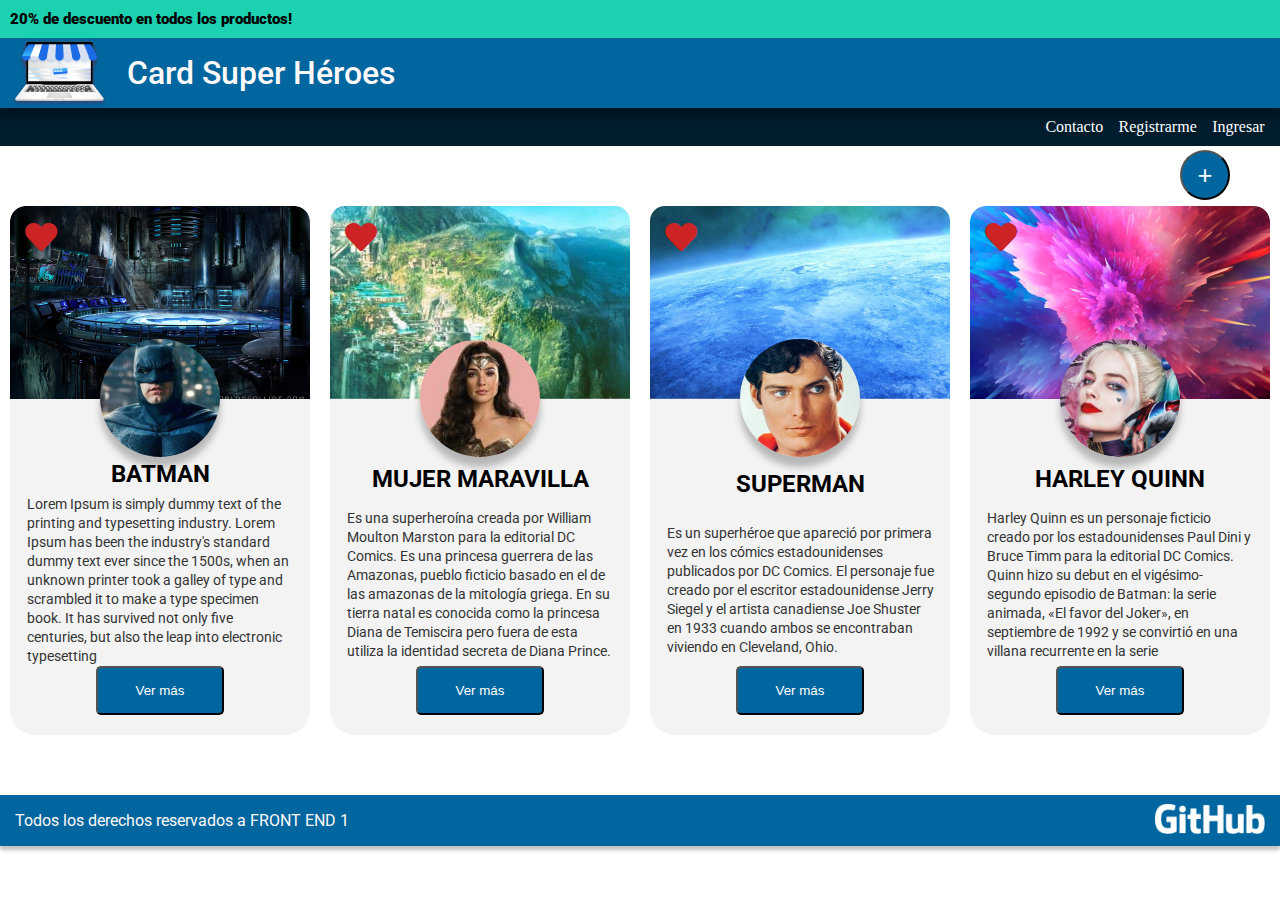
<file: index.html>
<!DOCTYPE html>
<html lang="en">
<head>
    <meta charset="UTF-8">
    <meta http-equiv="X-UA-Compatible" content="IE=edge">
    <meta name="viewport" content="width=device-width, initial-scale=1.0">
    <link href="css/styles.css" rel="stylesheet">
    <link rel="preconnect" href="https://fonts.googleapis.com">
    <link rel="preconnect" href="https://fonts.gstatic.com" crossorigin>
    <link href="https://fonts.googleapis.com/css2?family=Roboto:wght@300&display=swap" rel="stylesheet">
    <link rel="stylesheet" href="https://use.fontawesome.com/releases/v5.15.2/css/all.css">
    <link rel="preconnect" href="https://fonts.gstatic.com">
    <title>Heroes</title>
</head>
<body>
    <header>
        <div class="descuentos">
            <p>20% de descuento en todos los productos!</p>
        </div>
    <div class="titulo">
        <a href="index.html"><img src="img/logo_tienda.png"></a>
        <h1>Card Super Héroes</h1>
    </div>
    <nav>
        <ul type="none">
            <li><a href="contacto.html">Contacto</a></li>
            <li><a href="registro.html">Registrarme</a></li>
            <li><a href="login.html">Ingresar</a></li>
        </ul>
    </nav>
    </header>
    
        <a href="agregar.html"><button class="btnMas">+</button></a>
        <div class="cards">
            <!--<a href="agregar.html"><img src="img/mas.png" alt="mas" class="img-mas"></a>!-->
            <article class="card-superheroes">
                <i class="fas fa-heart"></i>
                <img src="img/fondo_batman.png" alt="fondo batman" class="fondo">
                <img src="img/foto_batman.png" alt="foto batman" class="foto">
                <div class="texto-cards">
                    <h2 class="batman-h2">BATMAN</h2>
                    <p>Lorem Ipsum is simply dummy text of the printing and typesetting industry. Lorem Ipsum has been the industry's standard dummy 
                        text ever since the 1500s, when an unknown printer took a galley of type and scrambled it to make a type specimen book. It
                        has survived not only five centuries, but also the leap into electronic typesetting </p>
                </div>
                <a href="batman.html"><button>Ver más</button></a>                
            </article>

            <article class="card-superheroes">
                <i class="fas fa-heart"></i>
                <img src="img/fondo_mujer_maravilla.png" alt="fondo mujer maravilla" class="fondo">
                <img src="img/mujer_maravilla.png" alt="foto mujer maravilla" class="foto">
                <div class="texto-cards">
                    <h2>MUJER MARAVILLA</h2>
                    <p>Es una superheroína creada por William Moulton Marston para la editorial DC Comics. Es una princesa guerrera de las Amazonas, 
                        pueblo ficticio basado en el de las amazonas de la mitología griega. En su tierra natal es conocida como la 
                        princesa Diana de Temiscira pero fuera de esta utiliza la identidad secreta de Diana Prince. </p>
                </div>
                <button>Ver más</button>                
            </article>

            <article class="card-superheroes">
                <i class="fas fa-heart"></i>
                <img src="img/fondo-superman.png" alt="fondo superman" class="fondo">
                <img src="img/superman.png" alt="foto superman" class="foto">
                <div class="texto-cards">
                    <h2>SUPERMAN</h2>
                    <p>Es un superhéroe que apareció por primera vez en los cómics estadounidenses publicados por DC Comics. ​
                        El personaje fue creado por el escritor estadounidense Jerry Siegel y el artista canadiense Joe Shuster en 1933 cuando ambos 
                        se encontraban viviendo en Cleveland, Ohio. </p>
                </div>
                <button>Ver más</button>                
            </article>

            <article class="card-superheroes">
                <i class="fas fa-heart"></i>
                <img src="img/fondo_harley.png" alt="fondo harley" class="fondo">
                <img src="img/foto_harley.png" alt="foto harley" class="foto">
                <div class="texto-cards">
                    <h2>HARLEY QUINN</h2>
                    <p>Harley Quinn es un personaje ficticio creado por los estadounidenses Paul Dini y Bruce Timm para la editorial DC Comics. Quinn 
                        hizo su debut en el vigésimo-segundo episodio de Batman: la serie animada, «El favor del Joker», en septiembre de 1992 y se convirtió en 
                        una villana recurrente en la serie</p>
                </div>
                <a href="harley.html"><button>Ver más</button></a>                
            </article>
        </div>
            <footer>
                <p>Todos los derechos reservados a FRONT END 1</p>
                <a href="https://github.com/Matiaslen25/HeroesLogin" target="_blank"><img src="img/logo_github.png" alt="logo github"></a>
            </footer>
    
    
</body>
</html>
</file>
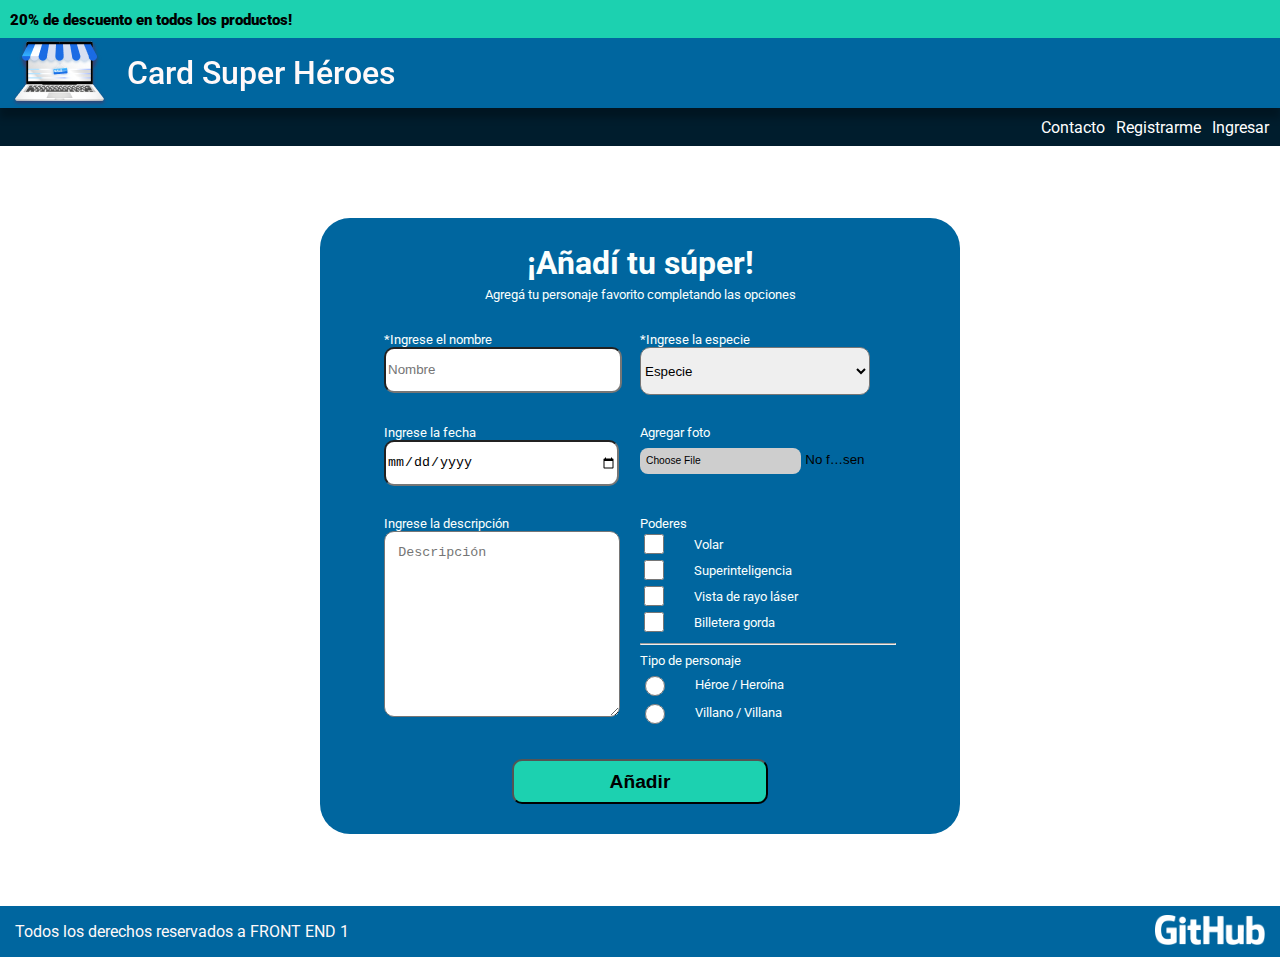
<file: agregar.html>
<!DOCTYPE html>
<html lang="en">
<head>
    <meta charset="UTF-8">
    <meta http-equiv="X-UA-Compatible" content="IE=edge">
    <meta name="viewport" content="width=device-width, initial-scale=1.0">
    <link href="css/styles.css" rel="stylesheet">
    <link href="css/stylesAgregar.css" rel="stylesheet">
    <link rel="preconnect" href="https://fonts.googleapis.com">
    <link rel="preconnect" href="https://fonts.gstatic.com" crossorigin>
    <link href="https://fonts.googleapis.com/css2?family=Roboto:wght@300&display=swap" rel="stylesheet">
    <link rel="stylesheet" href="https://use.fontawesome.com/releases/v5.15.2/css/all.css">
    <link rel="preconnect" href="https://fonts.gstatic.com">
    <title>Heroes</title>
</head>
<body>
    <header>
        <div class="descuentos">
            <p>20% de descuento en todos los productos!</p>
        </div>
    <div class="titulo">
        <a href="index.html"><img src="img/logo_tienda.png"></a>
        <h1>Card Super Héroes</h1>
    </div>
    <nav>
        <ul type="none">
            <li><a href="contacto.html">Contacto</a></li>
            <li><a href="registro.html">Registrarme</a></li>
            <li><a href="login.html">Ingresar</a></li>
        </ul>
    </nav>
    </header>
    
    <div class="registro">
        <div class="agregar">
            <h2>¡Añadí tu súper!</h2>
            <p>Agregá tu personaje favorito completando las opciones</p>
            <form action="" method="POST" class="">
                <div class="row">
                    <div class="mitad">
                        <p><label for="nombre" class="requerido">Ingrese el nombre</label></p>
                        <input type="text" id="nombre" name="nombre" placeholder="Nombre" class="inputTextAgregar" required>
                    </div>
                    <div class="mitad">
                        <p><label for="especie" class="requerido">Ingrese la especie</label></p>
                        <select required id="especie" name="especie">
                            <option disabled selected value="">Especie</option>
                            <option value="mutante">Mutante</option>
                            <option value="deidad">Deidad</option>
                            <option value="humanoide">Humanoide</option>
                        </select>
                    </div>
                </div>

                <div class="row">
                    <div class="mitad">
                        <p><label for="fecha">Ingrese la fecha</label></p>
                        <input type="date" class="inputTextAgregar" id="fecha" name="fecha">
                    </div>
                    <div class="mitad">
                        <p><label for="foto">Agregar foto</label></p>
                        <input type="file" class="inputTextAgregar" id="foto" name="foto" accept=".jpg, .png">
                    </div>
                </div>

                <div class="row">
                    <div class="mitad">
                        <p><label for="descripcion">Ingrese la descripción</label></p>
                        <textarea placeholder="Descripción" id="descripcion" ></textarea>
                    </div>
                    <div class="mitad">
                        <p>Poderes</p>
                        <p><label class="checkboxP"><input type="checkbox" name="poderes" id="poderes" value="volar">Volar</label></p>
                        <p><label class="checkboxP"><input type="checkbox" name="poderes" id="poderes" value="superinteligencia">Superinteligencia</label></p>
                        <p><label class="checkboxP"><input type="checkbox" name="poderes" id="poderes" value="laser">Vista de rayo láser</label></p>
                        <p><label class="checkboxP"><input type="checkbox" name="poderes" id="poderes" value="billetera">Billetera gorda</label></p>
                        <hr>
                        <p>Tipo de personaje</p>
                        <p><label class="radioP"><input type="radio" name="tipo" id="tipo" value="volar">Héroe / Heroína</label></p>
                        <p><label class="radioP"><input type="radio" name="tipo" id="tipo" value="superinteligencia">Villano / Villana</label></p>
                    </div>
                </div>

                <div class="row">
                    <button type="submit">Añadir</button>
                </div>
            </form>
        </div>

    </div>

    <footer>
        <p>Todos los derechos reservados a FRONT END 1</p>
        <a href="https://github.com/Matiaslen25/HeroesLogin" target="_blank"><img src="img/logo_github.png" alt="logo github"></a>
    </footer>
</body>
</html>
</file>
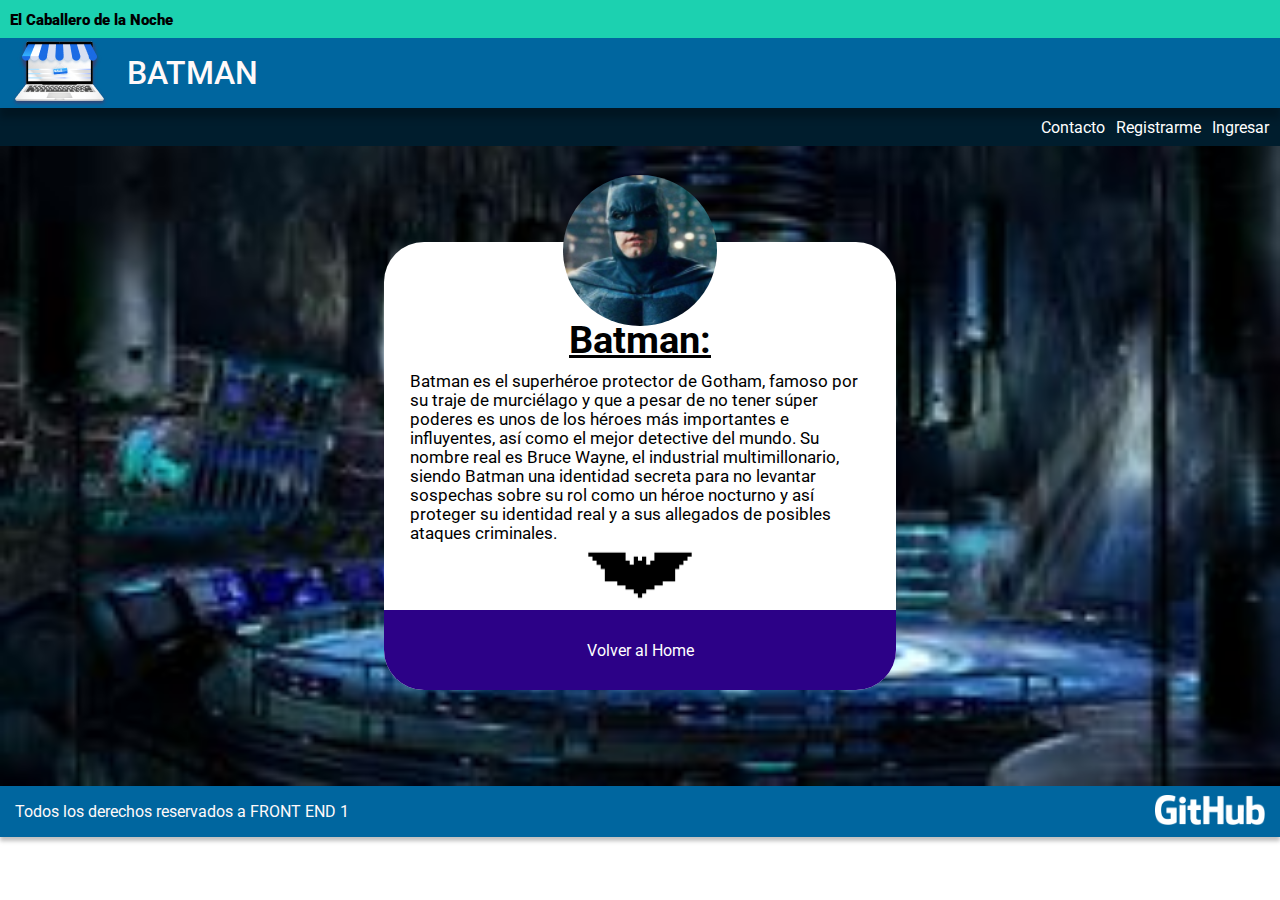
<file: batman.html>
<!DOCTYPE html>
<html lang="en">
<head>
    <meta charset="UTF-8">
    <meta http-equiv="X-UA-Compatible" content="IE=edge">
    <meta name="viewport" content="width=device-width, initial-scale=1.0">
    <link href="css/styles.css" rel="stylesheet">
    <link href="css/stylesRegistro.css" rel="stylesheet">    
    <link href="css/stylesBatman.css" rel="stylesheet">
    <link rel="preconnect" href="https://fonts.googleapis.com">
    <link rel="preconnect" href="https://fonts.gstatic.com" crossorigin>
    <link href="https://fonts.googleapis.com/css2?family=Roboto:wght@300&display=swap" rel="stylesheet">
    <link rel="stylesheet" href="https://use.fontawesome.com/releases/v5.15.2/css/all.css">
    <link rel="preconnect" href="https://fonts.gstatic.com">
    <title>Batman</title>
</head>
<body>
    <header>
        <div class="descuentos">
            <p>El Caballero de la Noche</p>
        </div>
    <div class="titulo">
        <a href="index.html"><img src="img/logo_tienda.png"></a>
        <h1>BATMAN</h1>
    </div>
    <nav>
        <ul type="none">
            <li><a href="contacto.html">Contacto</a></li>
            <li><a href="registro.html">Registrarme</a></li>
            <li><a href="login.html">Ingresar</a></li>
        </ul>
    </nav>
    </header>

    <main>
        <article>
            <img src="img/foto_batman.png" alt="foto batman">
            <div class="texto-heroe">
                <h3>Batman:</h3>
                <p>Batman es el superhéroe protector de Gotham, famoso por su traje de murciélago y que a pesar de no tener súper poderes
                    es unos de los héroes más importantes e influyentes, así como el mejor detective del mundo.
                    Su nombre real es Bruce Wayne, el industrial multimillonario, siendo Batman una identidad secreta para no levantar 
                    sospechas sobre su rol como un héroe nocturno y así proteger su identidad real y a sus allegados de posibles ataques criminales.</p>
            </div>

            <div class="imagenes_heroes">
                <img src="img/batarang.png" alt="batarang">
            </div>

            <div class="btnHome">
                <a href="index.html">Volver al Home</a>
            </div>

            

        </article>
    </main>

    <footer>
        <p>Todos los derechos reservados a FRONT END 1</p>
        <a href="https://github.com/Matiaslen25/HeroesLogin" target="_blank"><img src="img/logo_github.png" alt="logo github"></a>
    </footer>
</body>
</html>
</file>
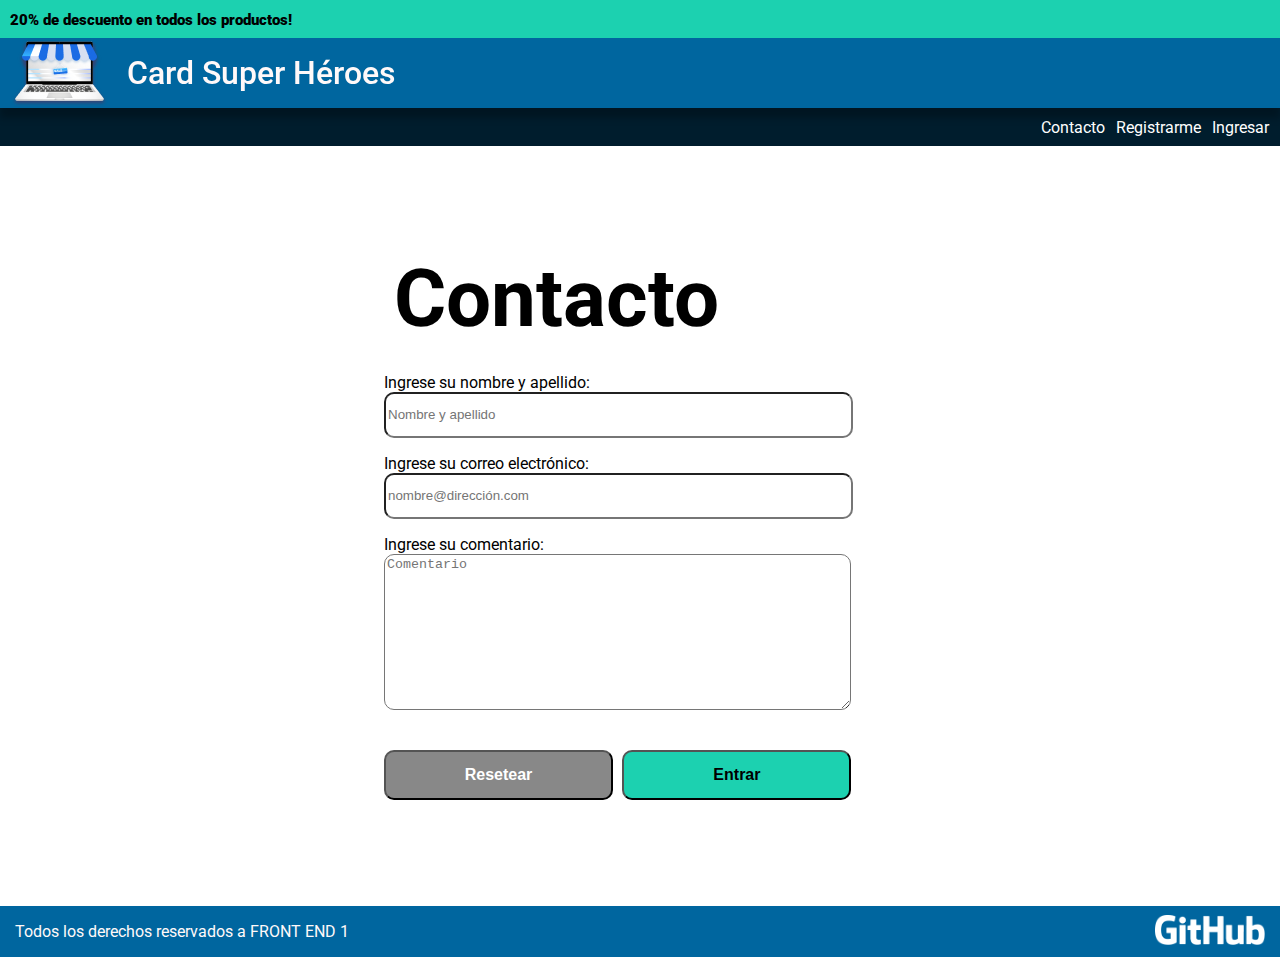
<file: contacto.html>
<!DOCTYPE html>
<html lang="en">
<head>
    <meta charset="UTF-8">
    <meta http-equiv="X-UA-Compatible" content="IE=edge">
    <meta name="viewport" content="width=device-width, initial-scale=1.0">
    <link href="css/styles.css" rel="stylesheet">
    <link href="css/stylesRegistro.css" rel="stylesheet">
    <link rel="preconnect" href="https://fonts.googleapis.com">
    <link rel="preconnect" href="https://fonts.gstatic.com" crossorigin>
    <link href="https://fonts.googleapis.com/css2?family=Roboto:wght@300&display=swap" rel="stylesheet">
    <link rel="stylesheet" href="https://use.fontawesome.com/releases/v5.15.2/css/all.css">
    <link rel="preconnect" href="https://fonts.gstatic.com">
    <title>Contacto</title>
</head>
<body>
    <header>
        <div class="descuentos">
            <p>20% de descuento en todos los productos!</p>
        </div>
    <div class="titulo">
        <a href="index.html"><img src="img/logo_tienda.png"></a>
        <h1>Card Super Héroes</h1>
    </div>
    <nav>
        <ul type="none">
            <li><a href="contacto.html">Contacto</a></li>
            <li><a href="registro.html">Registrarme</a></li>
            <li><a href="login.html">Ingresar</a></li>
        </ul>
    </nav>
    </header>

    <div class="registro">
        <form action="" method="POST" class="">
            <h2>Contacto</h2>
            <p class="labelP"><label for="nombre">Ingrese su nombre y apellido: </label></p>
            <p class="inputP"><input type="text" name="nombre" id="nombre" placeholder="Nombre y apellido" required></p>

            <p class="labelP"><label for="mail">Ingrese su correo electrónico: </label></p>
            <p class="inputP"><input type="email" name="mail" id="mail" placeholder="nombre@dirección.com" required></p>

            <p class="labelP"><label for="comentario">Ingrese su comentario: </label></p>
            <textarea id="comentario" rows="10" placeholder="Comentario" required></textarea>


            <div class="divBotones">
                <button type="reset" class="resetearBtn">Resetear</button>
                <button type="submit" class="registrarBtn">Entrar</button>
            </div>            
        </form>
    </div>

    <footer>
        <p>Todos los derechos reservados a FRONT END 1</p>
        <a href="https://github.com/Matiaslen25/HeroesLogin" target="_blank"><img src="img/logo_github.png" alt="logo github"></a>
    </footer>
</body>
</html>
</file>
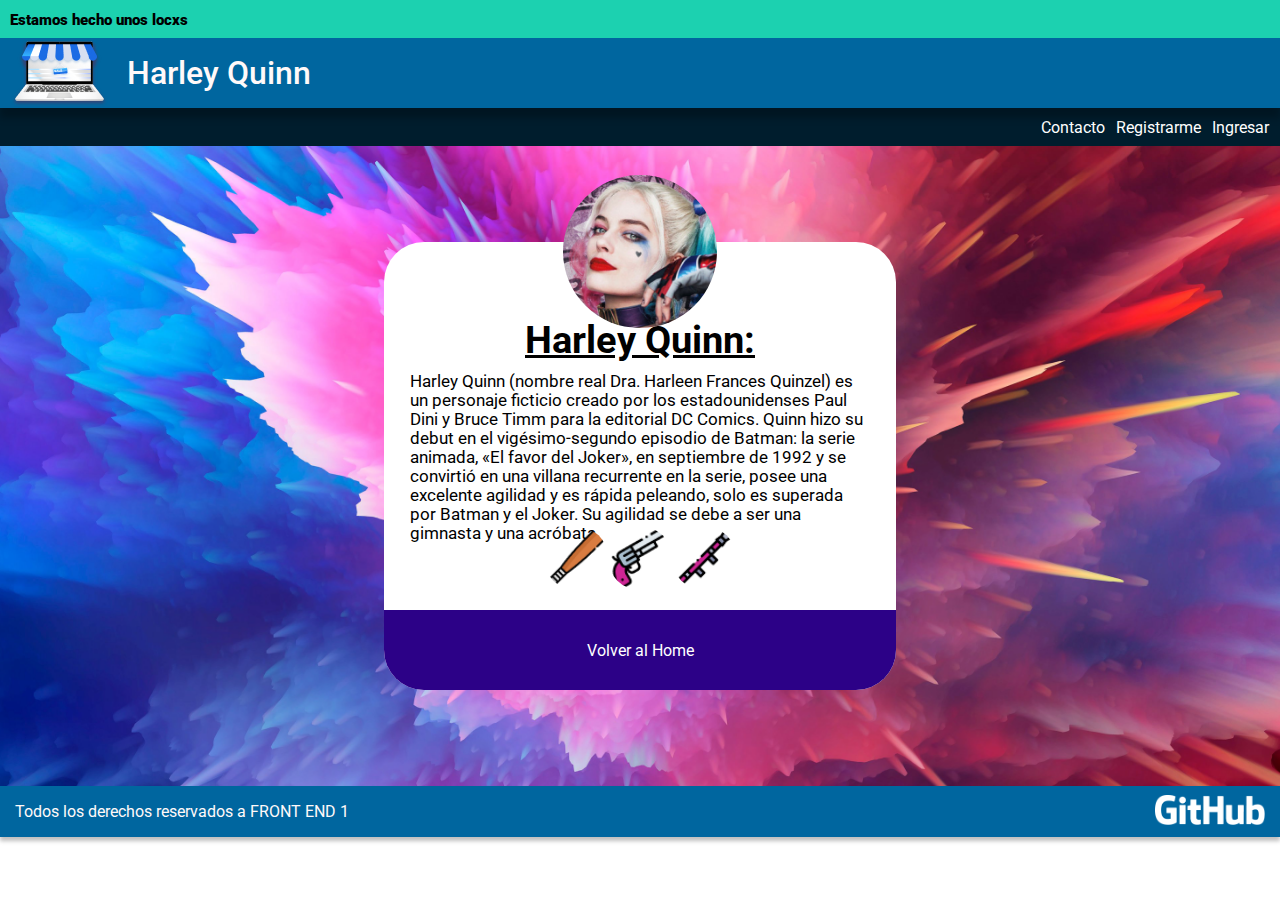
<file: harley.html>
<!DOCTYPE html>
<html lang="en">
<head>
    <meta charset="UTF-8">
    <meta http-equiv="X-UA-Compatible" content="IE=edge">
    <meta name="viewport" content="width=device-width, initial-scale=1.0">
    <link href="css/styles.css" rel="stylesheet">
    <link href="css/stylesRegistro.css" rel="stylesheet">    
    <link href="css/stylesHarley.css" rel="stylesheet">
    <link rel="preconnect" href="https://fonts.googleapis.com">
    <link rel="preconnect" href="https://fonts.gstatic.com" crossorigin>
    <link href="https://fonts.googleapis.com/css2?family=Roboto:wght@300&display=swap" rel="stylesheet">
    <link rel="stylesheet" href="https://use.fontawesome.com/releases/v5.15.2/css/all.css">
    <link rel="preconnect" href="https://fonts.gstatic.com">
    <title>Harley Quinn</title>
</head>
<body>
    <header>
        <div class="descuentos">
            <p>Estamos hecho unos locxs</p>
        </div>
    <div class="titulo">
        <a href="index.html"><img src="img/logo_tienda.png"></a>
        <h1>Harley Quinn</h1>
    </div>
    <nav>
        <ul type="none">
            <li><a href="contacto.html">Contacto</a></li>
            <li><a href="registro.html">Registrarme</a></li>
            <li><a href="login.html">Ingresar</a></li>
        </ul>
    </nav>
    </header>

    <main>
        <article>
            <img src="img/foto_harley.png" alt="foto harley">
            <div class="texto-heroe">
                <h3>Harley Quinn:</h3>
                <p>Harley Quinn (nombre real Dra. Harleen Frances Quinzel) es un personaje ficticio creado por los estadounidenses Paul Dini y Bruce Timm para la editorial DC Comics. Quinn hizo su debut en el vigésimo-segundo episodio de Batman: la serie animada, «El favor del Joker», en septiembre de 1992 y se convirtió en una villana recurrente en la serie, posee una excelente agilidad y es rápida peleando, solo es superada por Batman y el Joker. Su agilidad se debe a ser una gimnasta y una acróbata.</p>
            </div>

            <div class="imagenes_heroes">
                <img src="img/bate 1.png" alt="bate">
                <img src="img/gun 1.png" alt="pistola">
                <img src="img/bazooka 1.png" alt="bazooka">
            </div>

            <div class="btnHome">
                <a href="index.html">Volver al Home</a>
            </div>

            

        </article>
    </main>

    <footer>
        <p>Todos los derechos reservados a FRONT END 1</p>
        <a href="https://github.com/Matiaslen25/HeroesLogin" target="_blank"><img src="img/logo_github.png" alt="logo github"></a>
    </footer>
</body>
</html>
</file>
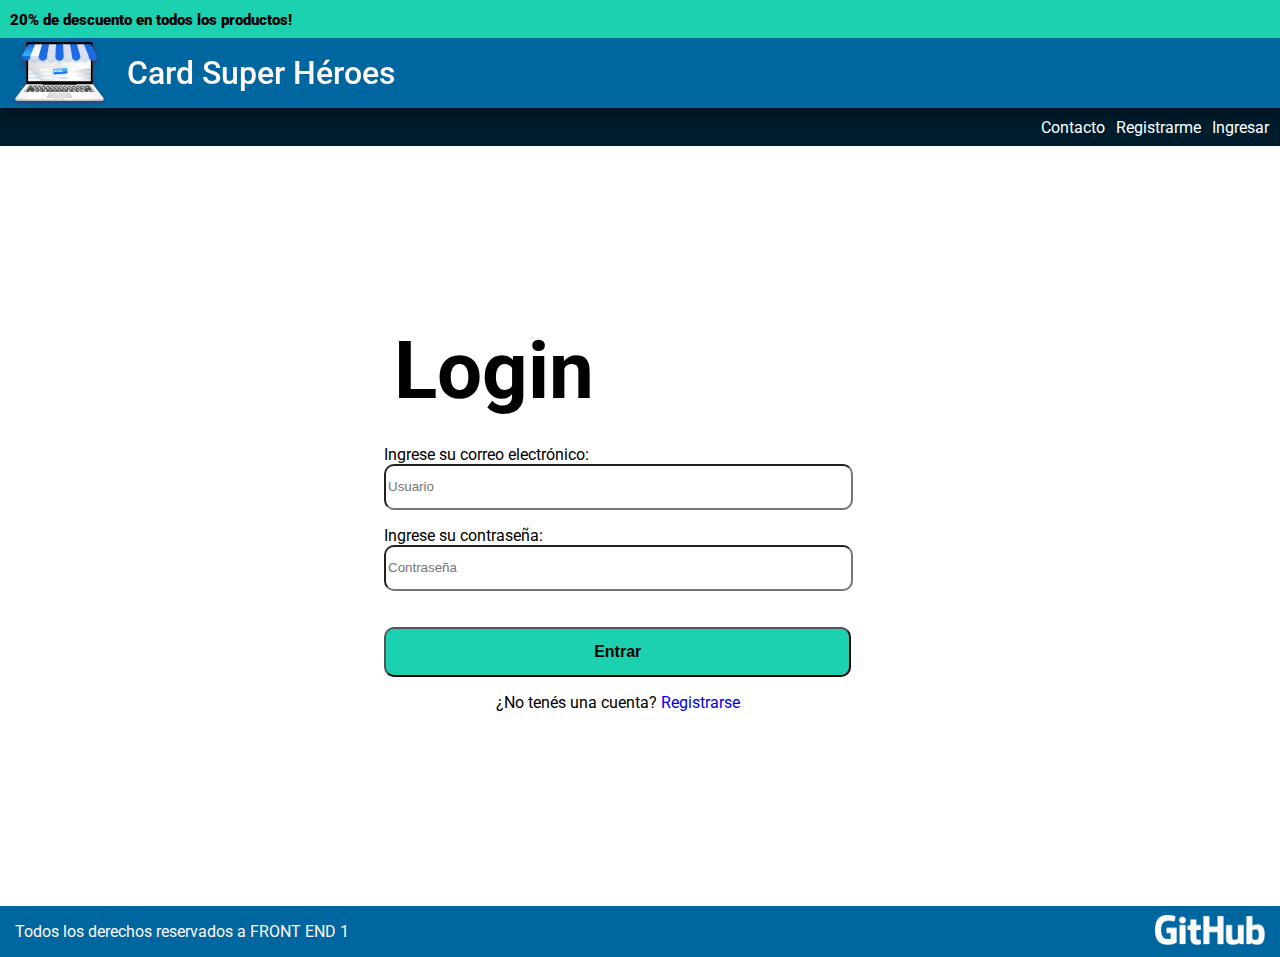
<file: login.html>
<!DOCTYPE html>
<html lang="en">
<head>
    <meta charset="UTF-8">
    <meta http-equiv="X-UA-Compatible" content="IE=edge">
    <meta name="viewport" content="width=device-width, initial-scale=1.0">
    <link href="css/styles.css" rel="stylesheet">
    <link href="css/stylesRegistro.css" rel="stylesheet">
    <link rel="preconnect" href="https://fonts.googleapis.com">
    <link rel="preconnect" href="https://fonts.gstatic.com" crossorigin>
    <link href="https://fonts.googleapis.com/css2?family=Roboto:wght@300&display=swap" rel="stylesheet">
    <link rel="stylesheet" href="https://use.fontawesome.com/releases/v5.15.2/css/all.css">
    <link rel="preconnect" href="https://fonts.gstatic.com">
    <title>Login</title>
</head>
<body>
    <header>
        <div class="descuentos">
            <p>20% de descuento en todos los productos!</p>
        </div>
    <div class="titulo">
        <a href="index.html"><img src="img/logo_tienda.png"></a>
        <h1>Card Super Héroes</h1>
    </div>
    <nav>
        <ul type="none">
            <li><a href="contacto.html">Contacto</a></li>
            <li><a href="registro.html">Registrarme</a></li>
            <li><a href="login.html">Ingresar</a></li>
        </ul>
    </nav>
    </header>

    <div class="registro">
        <form action="" method="POST" class="">
            <h2>Login</h2>
            <p class="labelP"><label for="mail">Ingrese su correo electrónico: </label></p>
            <p class="inputP"><input type="email" name="mail" id="mail" placeholder="Usuario" required></p>

            <p class="labelP"><label for="password">Ingrese su contraseña: </label></p>
            <p class="inputP"><input type="password" name="password" id="password" placeholder="Contraseña" required></p>

            <div class="divBotones">
                <button type="submit" class="loginBtn">Entrar</button>
            </div>
            <div class="cuentaLogin">
                <p>¿No tenés una cuenta? <a href="registro.html">Registrarse</a></p>
            </div>
        </form>
    </div>
    
    <footer>
        <p>Todos los derechos reservados a FRONT END 1</p>
        <a href="https://github.com/Matiaslen25/HeroesLogin" target="_blank"><img src="img/logo_github.png" alt="logo github"></a>
    </footer>
</body>
</html>
</file>
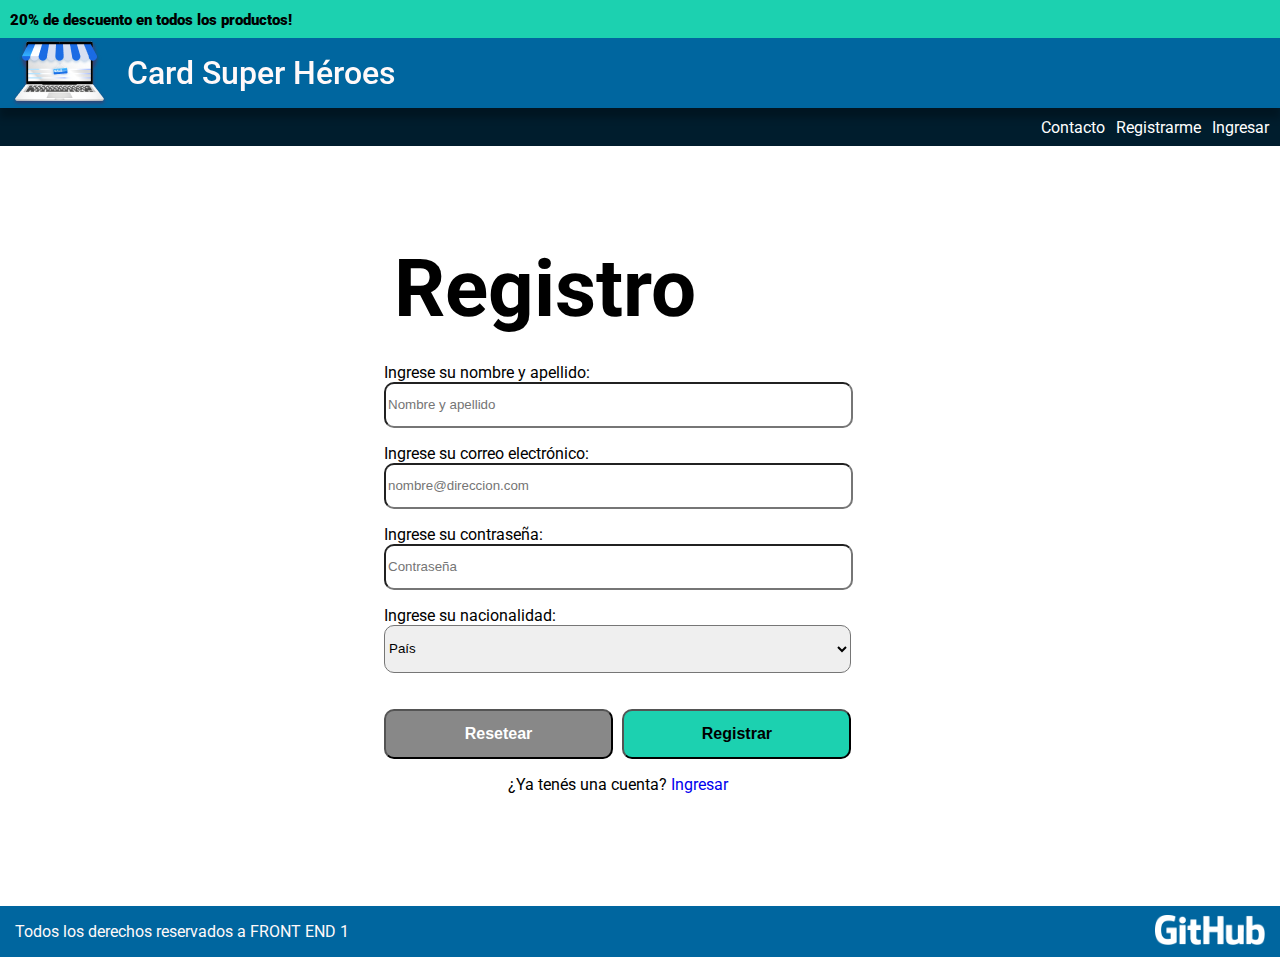
<file: registro.html>
<!DOCTYPE html>
<html lang="en">
<head>
    <meta charset="UTF-8">
    <meta http-equiv="X-UA-Compatible" content="IE=edge">
    <meta name="viewport" content="width=device-width, initial-scale=1.0">
    <link href="css/styles.css" rel="stylesheet">
    <link href="css/stylesRegistro.css" rel="stylesheet">
    <link rel="preconnect" href="https://fonts.googleapis.com">
    <link rel="preconnect" href="https://fonts.gstatic.com" crossorigin>
    <link href="https://fonts.googleapis.com/css2?family=Roboto:wght@300&display=swap" rel="stylesheet">
    <link rel="stylesheet" href="https://use.fontawesome.com/releases/v5.15.2/css/all.css">
    <link rel="preconnect" href="https://fonts.gstatic.com">
    <title>Registro</title>
</head>
<body>
    <header>
        <div class="descuentos">
            <p>20% de descuento en todos los productos!</p>
        </div>
    <div class="titulo">
        <a href="index.html"><img src="img/logo_tienda.png"></a>
        <h1>Card Super Héroes</h1>
    </div>
    <nav>
        <ul type="none">
            <li><a href="contacto.html">Contacto</a></li>
            <li><a href="registro.html">Registrarme</a></li>
            <li><a href="login.html">Ingresar</a></li>
        </ul>
    </nav>
    </header>

    <div class="registro">
        <form action="" method="POST">
            <h2>Registro</h2>
            <p class="labelP"><label for="nombre">Ingrese su nombre y apellido: </label></p>
            <p class="inputP"><input type="text" name="nombre" id="nombre" placeholder="Nombre y apellido" required class="inputRegistro"></p>

            <p class="labelP"><label for="mail">Ingrese su correo electrónico: </label></p>
            <p class="inputP"><input type="email" name="mail" id="mail" placeholder="nombre@direccion.com" required class="inputRegistro"></p>

            <p class="labelP"><label for="password">Ingrese su contraseña: </label> </p>
            <p class="inputP"><input type="password" name="password" id="password" placeholder="Contraseña" required class="inputRegistro"></p> 
            
            <p class="labelP"><label for="nacionalidad">Ingrese su nacionalidad: </label> </p>
            <select id="nacionalidad">
                <option disabled selected>País</option>
                <option value="Argentina">Argentina</option>
                <option value="Colombia">Colombia</option>
                <option value="Brasil">Brasil</option>
            </select><br>
            <div class="divBotones">
                <button type="reset" class="resetearBtn">Resetear</button>
                <button type="submit" class="registrarBtn">Registrar</button>
            </div>
            <div class="cuentaLogin">
                <p>¿Ya tenés una cuenta? <a href="login.html">Ingresar</a></p>
            </div>
        </form>
    </div>
    
    <footer>
        <p>Todos los derechos reservados a FRONT END 1</p>
        <a href="https://github.com/Matiaslen25/HeroesLogin" target="_blank"><img src="img/logo_github.png" alt="logo github"></a>
    </footer>
</body>
</html>
</file>
<file: css/styles.css>
body{
    width: 100vw;
    height: fit-content;
    margin: 0%;
}

/**HEADER**/

.descuentos{
    background-color: #1CD1B0;
    position: relative;
    width: 100vw;
    height: 38px;
    left: 0px;
    top: 0px;
}

.descuentos p{
    position: relative;
    display: inline-block;
    left: 10px;
    font-family: Roboto;
    font-size: 15px;
    top: 10px;
    margin: 0;
    padding: 0%;
    font-weight: 1000;
    width: fit-content;
}

.titulo{
    margin: 0%;
    z-index: 2;
    position: sticky;
    top: 0px;
    display: flex;
    background-color: #00669F;
    align-items: center;
    width: 100vw;
    height: 70px;
    box-shadow: 0px 10px 7px rgba(0, 0, 0, 0.25);
}

.titulo h1{
    position: relative;
    width: fit-content;
    left: 28px;
    font-family: Roboto;
    font-style: normal;
    font-weight:500;
    color: #FFF9F9;
    margin: 0%;
}

.titulo img{
    position: relative;
    left: 10px;
}

header nav{
    display: flex;
    height: 38px;
    background-color: #001D2D;
    align-items: center;
    justify-content: flex-end;
    
}

header nav ul{
    width: 250px;
    display: flex;
    justify-content: space-evenly;
    right: 220px;
    margin: 0%;
}

header nav li{
    display: inline-block;
}

header nav a{
    text-decoration: none;
    color: #FFFFFF;
}

/**FIN HEADER**/

/**MAIN**/

.cards{
    position: relative;
    display: flex;
    justify-content: space-around;
    width: 100vw;
    align-items: center;
    flex-flow: row wrap;
    margin: 50px 0px;
}

.card-superheroes{
    position: relative;
    display: flex;
    justify-content: center;
    width: 300px;
    height: 529px;
    border-radius:25px;
    background-color: #F3F3F3;
    margin: 10px 0px;
}

.card-superheroes h2{
    position: relative;
    width: fit-content;
    height: 35px;

    font-family: Roboto;
    font-style: normal;
    font-weight: bolder;
    line-height: 35px;
    margin: 0%;
}

.fondo{
    position: absolute;
    width: 300px;
    height: 193px;
    border-top-left-radius: 15px;
    border-top-right-radius: 15px;
}

.foto{
    position: absolute;
    width: 120px;
    height: 118px;
    box-shadow: 0px 10px 7px rgba(0, 0, 0, 0.25);
    border-radius: 100%;
    top: 133px;
}

.cards p{
    position: relative;
    width: 267px;
    height: fit-content;
    margin: 0%;

    font-family: Roboto;
    font-style: normal;
    font-weight: normal;
    font-size: 14px;
    line-height: 19px;

    color: #333333;
}

.cards button{
    position: relative;
    width: 128.78px;
    height: 48.52px;
    top: 460px;
    color: white;
    background: #00669F;
    border-radius: 5px;
    cursor: pointer;
}


.texto-cards{
    display: flex;
    flex-direction:column;
    position: absolute;
    justify-content: space-around;
    margin: 0%;
    width: 100%;
    height: 40%;
    top: 250px;
    align-items:center;
}

.cards i{
    color: #CC2424;
    height: fit-content;
    font-size: 2em;
    position: absolute;
    z-index: 1;
    left: 15px;
    top: 15px;
}

/**FIN MAIN**/

/**FOOTER**/

footer{
    position: relative;
    display: flex;
    justify-content: space-between;
    width: 100vw;
    height: 51px;
    left: 0px;
    margin-top: auto;
    font-size: 16px;
    background: #00669F;
    box-shadow: 0px 4px 4px rgba(0, 0, 0, 0.25);
}

footer p{
    position: relative;
    width: 337px;
    margin: 0px 15px;
    align-self: center;
    justify-self: center;

    font-family: Roboto;
    font-style: normal;
    font-weight: normal;
    line-height: 51px;

    color: #FFF9F9;
}

footer img{
    right: 15px;
    position: relative;
    width: auto;
    top: 18%;
    height: 30px;
}

.img-mas{
    position: fixed;
    right: 50px;
    top: 150px;
    z-index: 15;
    height: 50px;
    width: auto;
    position: fixed;
    right: 50px;
    top: 150px;
    z-index: 15;
    height: 50px;
}

.btnMas{
    width: 50px;
    height: 50px;
    position: fixed;
    background-color: #00669F;
    color: white;
    font-size: 2vw;
    right: 50px;
    top: 150px;
    z-index: 15;
    right: 50px;
    top: 150px;
    border-radius: 50%;
    cursor: pointer;
}

.btnMas:active {
    background-color: #001D2D;
    color: #ffffff;
}

i:hover{
    color: grey;
    transform: scale(1.5);
    transition: 450ms all;
}

@media (max-width:400px){}
</file>
<file: css/stylesAgregar.css>
body{
    font-family: Roboto;
}

.registro{
    position: relative;
    display: flex;
    justify-content: space-around;
    width: 100vw;
    align-items: center;
    flex-flow: row wrap;
    margin: 30px 0px;
    height: 700px;
}

.agregar{
    background-color: #00669F;
    width: 50vw;
    position: relative;
    flex-direction: column;
    border-radius: 30px;
    display: flex;
    align-items: center;
}

.agregar h2{
    color: #FBFFFD;
    font-size: 2.5vw;
    position: relative;
    display: inline-block;
    margin-bottom: 5px;
}

.agregar p{
    color: #FBFFFD;
    margin: 0%;
    font-size: 1vw;
}

.agregar form{
    width: 100%;
}

.row{
    width: 100%;
    display: flex;
    justify-content: center;
    margin: 30px 0;
}

.inputTextAgregar{
    width: 90%;
    line-height: 3em;   
    border-radius: 10px; 
}

.mitad{
    width: 40%;
}

.mitad select{
    width: 90%;
    height: 48px;    
    border-radius: 10px; 
}

.mitad textarea{
    height: 20vh;
    width: 90%;
    border-radius: 10px;
}

.mitad textarea::placeholder {
    padding: 0.7rem;
}

#foto::-webkit-file-upload-button {
    font-size: 0.8vw;
    text-align: left;
    width: 70%;
    border-radius: 0.5rem;
    background-color: #CECECE;
    height: 2.5em;
    border: 0;
    justify-self: center;
}


#poderes{
    margin-right: 30px;
    height: 20px;
    width: 20px;
}

#tipo{
    margin-right: 30px;
    height: 20px;
    width: 20px;
}

.checkboxP{
    display: flex;
    align-items: center;
}

#poderes:checked{
    background-color: #34CEFF;
}

.radioP{
    display: flex;
    align-items: center;
    margin: 5px 0;
}

.agregar button{
    background-color: #1CD1B0;
    width: 40%;
    height: 5vh;
    border-radius: 10px;
    font-size: 1.5vw;
    font-weight: bold;
}

.agregar button:active {
    background-color: #001D2D;
    color: #ffffff;
}

.requerido::before{
    content: "*";
}
</file>
<file: css/stylesRegistro.css>
body{
    font-family: Roboto;
}

.registro{
    position: relative;
    display: flex;
    justify-content: space-around;
    width: 100vw;
    align-items: center;
    flex-flow: row wrap;
    margin: 30px 0px;
    height: 700px;
}

form{
    width: 40%;
}

h2{
    font-size:5em;
    margin: 0 0 2% 2%;
    display: inline-block;

}

.registro input{
    width: 90%;
    line-height: 3em;
    border-radius: 10px;     
}

.labelP{
    margin-bottom: 0%;
}

.inputP{
    margin-top: 0%;
}

select{
    width: 91.3%;
    height: 48px;    
    border-radius: 10px; 
}

.divBotones{
    margin-top: 7%;
    width: 91.3%;
    display: flex;
    justify-content: space-between;
}

.resetearBtn{
    position: relative;
    background-color: #888888;
    color: white;
    width: 49%;
    height: 50px;
    border-radius: 10px;
    font-size: 1em;
    font-weight: bold;   
}

.registrarBtn{
    position: relative;
    background-color: #1CD1B0;
    width: 49%;
    height: 50px;
    border-radius: 10px;
    font-size: 1em;
    font-weight: bold;    
}

.loginBtn{
    position: relative;
    background-color: #1CD1B0;
    width: 100%;
    height: 50px;
    border-radius: 10px;
    font-size: 1em;
    font-weight: bold; 
}

.cuentaLogin{
    width: 91.3%;
    justify-content: center;
    display: flex;
}

.cuentaLogin a{
    text-decoration: none;
}

textarea{
    width: 90%;
    border-radius: 10px; 
}
</file>
<file: css/stylesBatman.css>
main{
    width: 100vw;
    height: 50vw;
    background-image: url(../img/fondo_batman2.jpg);
    background-repeat: no-repeat;
    background-size: cover;
    display: flex;
    justify-content: center;
    align-items: center;
}

main article{
    background-color: white;
    height: 35vw;
    width: 40vw;
    display: flex;
    justify-content: center;
    position: relative;
    border-radius: 40px;
}

main img{
    position: absolute;
    z-index: 2;
    border-radius: 50%;
    width: 30%;
    height:auto;
    top: -15%;
}

.texto-heroe{    
    position: relative;
    margin: 0px;
    display: flex;
    width: 100%;
    height: 60%;
    top: 13%;
    justify-content: center;
    align-items: center;
    flex-direction: column;
}

.texto-heroe h3{
    justify-self: center;
    position: relative;
    text-decoration:underline;
    font-size: 3vw;
    margin: 0px;
}

.texto-heroe p{
    position: relative;
    height: fit-content;
    width: 90%;
    font-size: 1.3vw;
    margin: 10px 10px;
}

.imagenes_heroes{
    align-self: flex-end;
    bottom: 15%;
    display: flex;
    position: absolute;
    align-items: center;
    justify-content: center;
    width: 100%;
    height: 80px;
}

.imagenes_heroes img{
    position: relative;
    width: 10vw;
    height: auto;
}

.btnHome{
    align-self: flex-end;
    background-color: #2C0187;
    border-bottom-left-radius: 40px;
    border-bottom-right-radius: 40px;
    display: flex;
    position: absolute;
    align-items: center;
    justify-content: center;
    width: 100%;
    height: 80px;;
}

.btnHome a{
    color: white;
    text-decoration: none;
}
</file>
<file: css/stylesHarley.css>
main{
    width: 100vw;
    height: 50vw;
    background-image: url(../img/fondo_harley2.png);
    background-repeat: no-repeat;
    background-size: cover;
    display: flex;
    justify-content: center;
    align-items: center;
}

main article{
    background-color: white;
    height: 35vw;
    width: 40vw;
    display: flex;
    justify-content: center;
    position: relative;
    border-radius: 40px;
}

main img{
    position: absolute;
    z-index: 2;
    border-radius: 50%;
    width: 30%;
    height:auto;
    top: -15%;
}

.texto-heroe{    
    position: relative;
    margin: 0px;
    display: flex;
    width: 100%;
    height: 60%;
    top: 13%;
    justify-content: center;
    align-items: center;
    flex-direction: column;
}

.texto-heroe h3{
    justify-self: center;
    position: relative;
    text-decoration:underline;
    font-size: 3vw;
    margin: 0px;
}

.texto-heroe p{
    position: relative;
    height: fit-content;
    width: 90%;
    font-size: 1.3vw;
    margin: 10px 10px;
}

.imagenes_heroes{
    align-self: flex-end;
    bottom: 15%;
    display: flex;
    position: absolute;
    align-items: center;
    justify-content: center;
    width: 100%;
    height: 100px;
}

.imagenes_heroes img{
    position: relative;
    width: 5vw;
    height: auto;
}

.btnHome{
    align-self: flex-end;
    background-color: #2C0187;
    border-bottom-left-radius: 40px;
    border-bottom-right-radius: 40px;
    display: flex;
    position: absolute;
    align-items: center;
    justify-content: center;
    width: 100%;
    height: 80px;;
}

.btnHome a{
    color: white;
    text-decoration: none;
}
</file>
